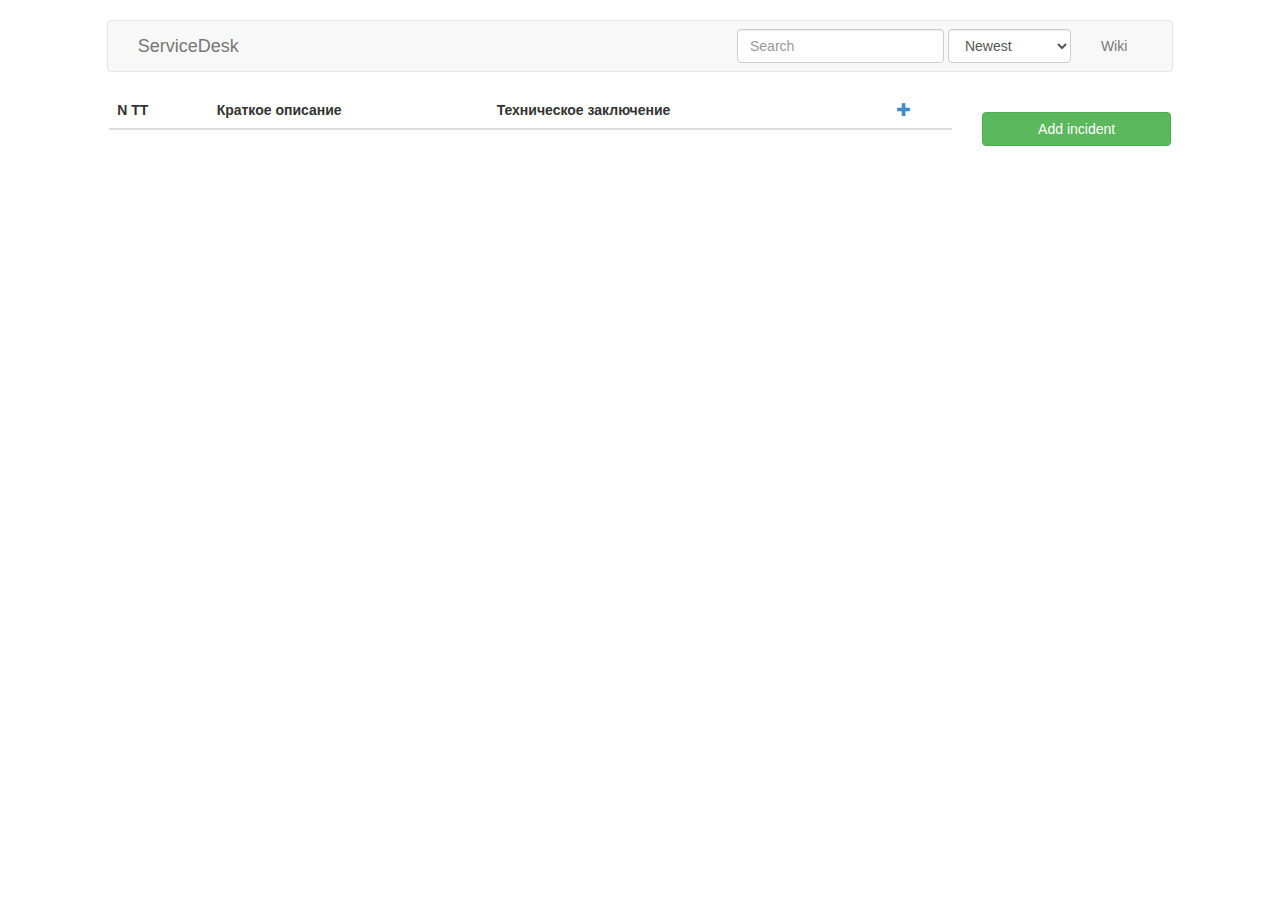
<file: Inc1/WebContent/app/index.html>
<!doctype html>
<html ng-app=incidentsApp>
<head>
  <meta charset="utf-8">
  <title>IT Incidents</title>
  <link rel="stylesheet" href="css/app.css">
  <link rel="stylesheet" href="css/bootstrap.css">
  <script src="lib/angular/angular.js"></script>
  <script src="lib/angular/angular-route.js"></script>
  <script src="lib/angular/angular-resource.js"></script>
  <script src="js/app.js"></script>
  <script src="js/controllers.js"></script>
  <script src="js/services.js"></script>
</head>
<body>

  <div ng-view></div>

</body>
</html>
</file>
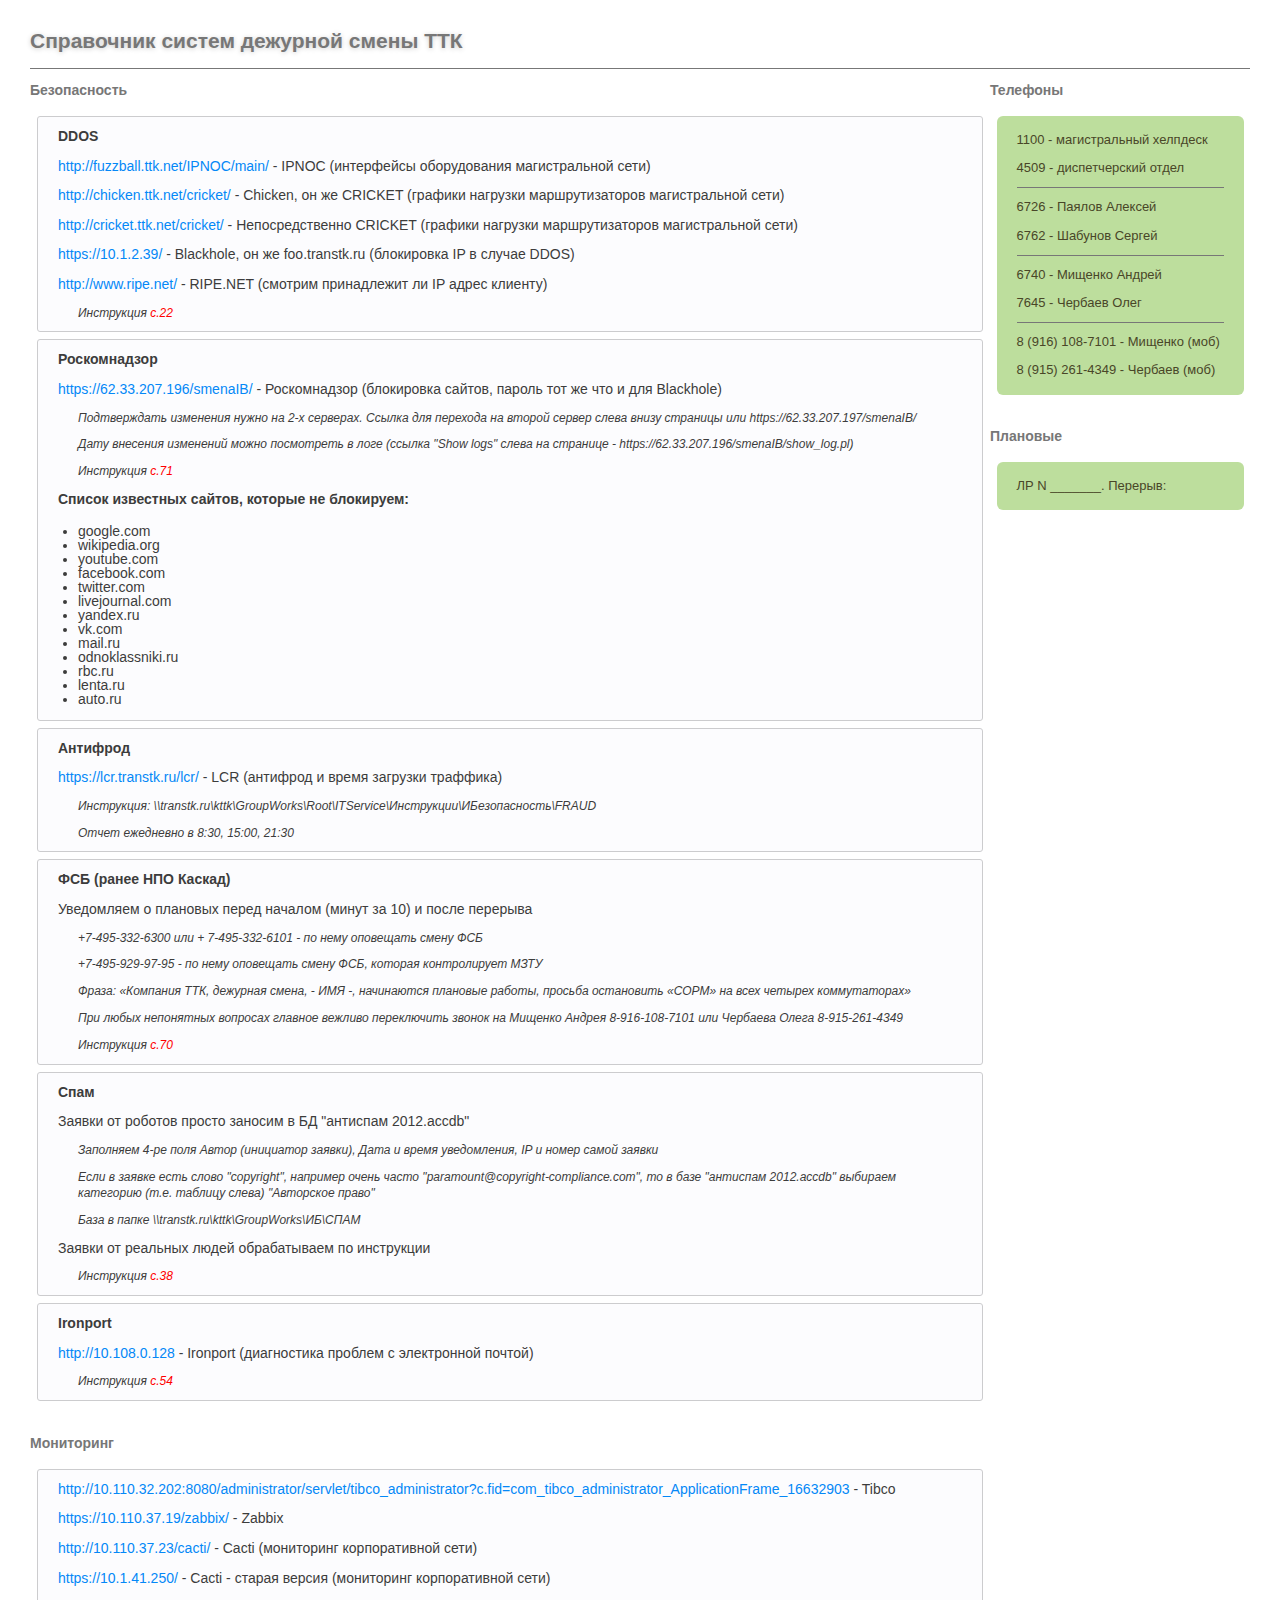
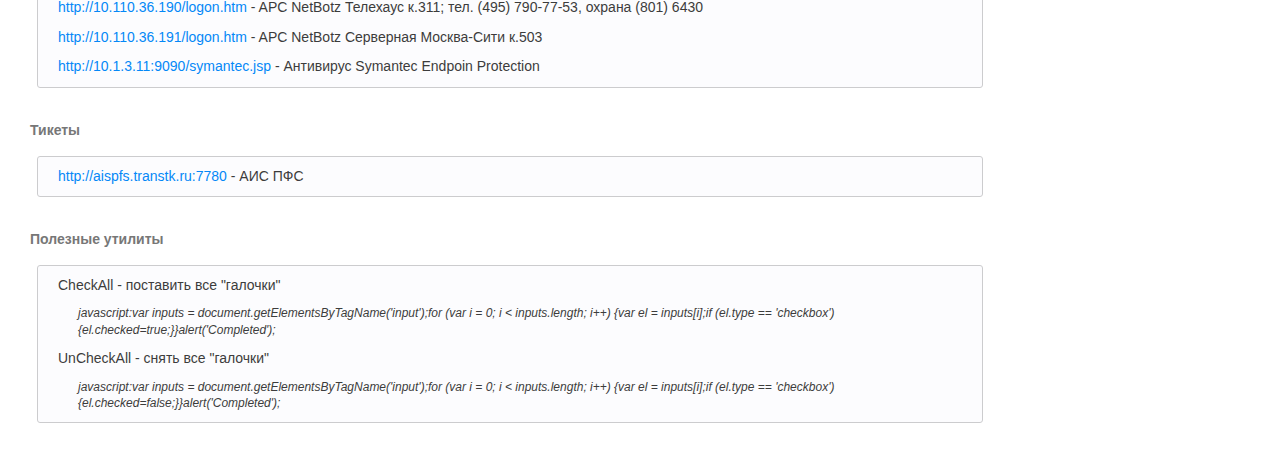
<file: Inc1/WebContent/app/wiki/smena-wiki.html>
﻿<html>
<META http-equiv="Content-Type" content="text/html; charset=UTF-8">
<head>
<title>Справочник систем дежурной смены ТТК</title>
	<style type="text/css">
	    body {margin:30;font-family:Arial,sans-serif;font-size:14px;line-height:1;color:#3c3c3c;background-color:#fff}
		a {color:#0488f7;text-decoration:none}
		a:hover {color:#21759a;text-decoration:underline}
		h2 {color: #777;text-shadow: 0px 1px 5px #CCC;}
		h4 {color: #777;margin-top: 1em;}
		p {margin: 10px 20px;line-height: 1.4em;}
		hr {height:1px;border: none;background-color: #777;margin-bottom: 0}
		hr#subTitle {margin-left: 20;margin-right: 20}

		div.content_left{
			margin-right: 260px;
			min-width: 600px;
			/*background-color: blue;*/
		}
		div.content_right{
			float: right;
			width: 260px;
			display: inline
			/*background-color: red;*/
		}
		div.cell {
			display: block;
			border: 1px solid #ccccce;
			background-color: #fcfcfe;
			margin: 0.5em;
			-webkit-border-radius: 3px;
			border-radius: 3px;
		}
		div.phones_list {
			display: block;
			border: 0;
			background-color: #BDDE9D;
			margin: 0.5em;
			-webkit-border-radius: 6px;
			border-radius: 6px;
			padding: 5px 0px;
			font-size: 13px;
			font: verdana, sans-serif;
			color: #494628;
		}
		p.comment{
			font-style: italic;
			font-size:12px;
			margin-top: 10;
			margin-bottom: 10;
			margin-left: 40;
		}
		span.marker{
			color: #f00;
		}

    </style>
</head>
<body>
<h2>Справочник систем дежурной смены ТТК</h2>

<hr>

<div class=content_right>
<h4>Телефоны</h4>
<div class=phones_list>
<p>1100 - магистральный хелпдеск</p>
<p>4509 - диспетчерский отдел</p>
<hr id=subTitle>
<p>6726 - Паялов Алексей</p>
<p>6762 - Шабунов Сергей</p>
<hr id=subTitle>
<p>6740 - Мищенко Андрей</p>
<p>7645 - Чербаев Олег</p>
<hr id=subTitle>
<p>8 (916) 108-7101 - Мищенко (моб)</p>
<p>8 (915) 261-4349 - Чербаев (моб)</p>
</div>
<br>
<h4>Плановые</h4>
<div class=phones_list>
<p>ЛР N _______. Перерыв:</p>
</div>
</div>

<div class=content_left>
<h4>Безопасность</h4>

<div class=cell>
<p><strong>DDOS</strong></p>
<p><a href=http://fuzzball.ttk.net/IPNOC/main/>http://fuzzball.ttk.net/IPNOC/main/</a> - IPNOC (интерфейсы оборудования магистральной сети)
</p>
<p><a href=http://chicken.ttk.net/cricket/>http://chicken.ttk.net/cricket/</a> - Chicken, он же CRICKET (графики нагрузки маршрутизаторов магистральной сети)
</p>
<p><a href=http://cricket.ttk.net/cricket/>http://cricket.ttk.net/cricket/</a> - Непосредственно CRICKET (графики нагрузки маршрутизаторов магистральной сети)
</p>
<p><a href=https://10.1.2.39/>https://10.1.2.39/</a> - Blackhole, он же foo.transtk.ru (блокировка IP в случае DDOS)
</p>
<p><a href=http://www.ripe.net/>http://www.ripe.net/</a> - RIPE.NET (смотрим принадлежит ли IP адрес клиенту)
</p>
<p class=comment>Инструкция <span class=marker>с.22</span></p>
</div>

<div class=cell>
<p><strong>Роскомнадзор</strong></p>
<p><a href=https://62.33.207.196/smenaIB/>https://62.33.207.196/smenaIB/</a> - Роскомнадзор (блокировка сайтов, пароль тот же что и для Blackhole)
</p>
<p class=comment>Подтверждать изменения нужно на 2-х серверах. Ссылка для перехода на второй сервер слева внизу страницы или https://62.33.207.197/smenaIB/</p>
<p class=comment>Дату внесения изменений можно посмотреть в логе (ссылка "Show logs" слева на странице - https://62.33.207.196/smenaIB/show_log.pl)</p>
<p class=comment>Инструкция <span class=marker>с.71</span></p>
<p><strong>Список известных сайтов, которые не блокируем:</strong></p>
	<ul>
		<li>google.com</li>
		<li>wikipedia.org</li>
		<li>youtube.com</li>
		<li>facebook.com</li>
		<li>twitter.com</li>
		<li>livejournal.com</li>
		<li>yandex.ru</li>
		<li>vk.com</li>
		<li>mail.ru</li>
		<li>odnoklassniki.ru</li>
		<li>rbc.ru</li>
		<li>lenta.ru</li>
		<li>auto.ru
	</ul>
</div>

<div class=cell>
<p><strong>Антифрод</strong></p>
<p><a href=https://lcr.transtk.ru/lcr/>https://lcr.transtk.ru/lcr/</a> - LCR (антифрод и время загрузки траффика)
</p>
<p class=comment>Инструкция: \\transtk.ru\kttk\GroupWorks\Root\ITService\Инструкции\ИБезопасность\FRAUD</p>
<p class=comment>Отчет ежедневно в 8:30, 15:00, 21:30</p>
</div>

<div class=cell>
<p><strong>ФСБ (ранее НПО Каскад)</strong></p>
<p>Уведомляем о плановых перед началом (минут за 10) и после перерыва</p>
<p class=comment>+7-495-332-6300 или + 7-495-332-6101 - по нему оповещать смену ФСБ</p>
<p class=comment>+7-495-929-97-95  - по нему оповещать смену ФСБ, которая контролирует МЗТУ</p>
<p class=comment>Фраза: «Компания ТТК, дежурная смена, - ИМЯ -, начинаются плановые работы, просьба остановить «СОРМ» на всех четырех коммутаторах»</p>
<p class=comment>При любых непонятных вопросах главное вежливо переключить звонок на Мищенко Андрея 8-916-108-7101 или Чербаева Олега 8-915-261-4349</p>
<p class=comment>Инструкция <span class=marker>с.70</span></p>
</div>

<div class=cell>
<p><strong>Спам</strong></p>
<p>Заявки от роботов просто заносим в БД "антиспам 2012.accdb"</p>
<p class=comment>Заполняем 4-ре поля Автор (инициатор заявки), Дата и время уведомления, IP и номер самой заявки</p>
<p class=comment>Если в заявке есть слово "copyright", например очень часто "paramount@copyright-compliance.com", то в базе "антиспам 2012.accdb" выбираем категорию (т.е. таблицу слева) "Авторское право"</p>
<p class=comment>База в папке \\transtk.ru\kttk\GroupWorks\ИБ\СПАМ</p>
<p>Заявки от реальных людей обрабатываем по инструкции</p>
<p class=comment>Инструкция <span class=marker>с.38</span></p>
</div>

<div class=cell>
<p><strong>Ironport</strong></p>
<p><a href=http://10.108.0.128>http://10.108.0.128</a> - Ironport (диагностика проблем с электронной почтой)</p>
<p class=comment>Инструкция <span class=marker>с.54</span></p>
</div>

<br>

<h4>Мониторинг</h4>

<div class=cell>
<p><a href=http://10.110.32.202:8080/administrator/servlet/tibco_administrator?c.fid=com_tibco_administrator_ApplicationFrame_16632903>http://10.110.32.202:8080/administrator/servlet/tibco_administrator?c.fid=com_tibco_administrator_ApplicationFrame_16632903</a> - Tibco
</p>

<p><a href=https://10.110.37.19/zabbix>https://10.110.37.19/zabbix/</a> - Zabbix
</p>

<p><a href=http://10.110.37.23/cacti/>http://10.110.37.23/cacti/</a> - Cacti (мониторинг корпоративной сети)
</p>

<p><a href=https://10.1.41.250/>https://10.1.41.250/</a> - Cacti - старая версия (мониторинг корпоративной сети)
</p>

<p><a href=http://10.110.36.190/logon.htm>http://10.110.36.190/logon.htm</a> - APC NetBotz Телехаус к.311; тел. (495) 790-77-53, охрана (801) 6430

<p><a href=http://10.110.36.191/logon.htm>http://10.110.36.191/logon.htm</a> - APC NetBotz Серверная Москва-Сити к.503
</p>

<p><a href=http://10.1.3.11:9090/symantec.jsp>http://10.1.3.11:9090/symantec.jsp</a> - Антивирус Symantec Endpoin Protection
</p>
</div>

<br>

<h4>Тикеты</h4>

<div class=cell>
<p><a href=http://aispfs.transtk.ru:7780>http://aispfs.transtk.ru:7780</a> - АИС ПФС
</p>
</div>

<br>

<h4>Полезные утилиты</h4>

<div class=cell>
<p>CheckAll - поставить все "галочки"</p>
<p class=comment>
javascript:var inputs = document.getElementsByTagName('input');for (var i = 0; i < inputs.length; i++) {var el = inputs[i];if (el.type == 'checkbox'){el.checked=true;}}alert('Completed');
</p>

<p>UnCheckAll - снять все "галочки"</p>
<p class=comment>
javascript:var inputs = document.getElementsByTagName('input');for (var i = 0; i < inputs.length; i++) {var el = inputs[i];if (el.type == 'checkbox'){el.checked=false;}}alert('Completed');
</p>
</div>
</div>


</body>
</html>
</file>
<file: Inc1/WebContent/app/css/app.css>
/* app css stylesheet */

body {
  padding-top: 20px;
}

.incidents {
  list-style: none;
}

.thumb {
  float: left;
  margin: -1em 1em 1.5em 0em;
  padding-bottom: 1em;
  height: 100px;
  width: 100px;
}

.incidents li {
  clear: both;
  /*height: 100px;*/
  padding-top: 2px;
}

td{
padding-right: 15px;
}

.table-short-descr {
	width: 280px;
}

.ico-add {
	background-position: 0 -72px;
}
</file>
